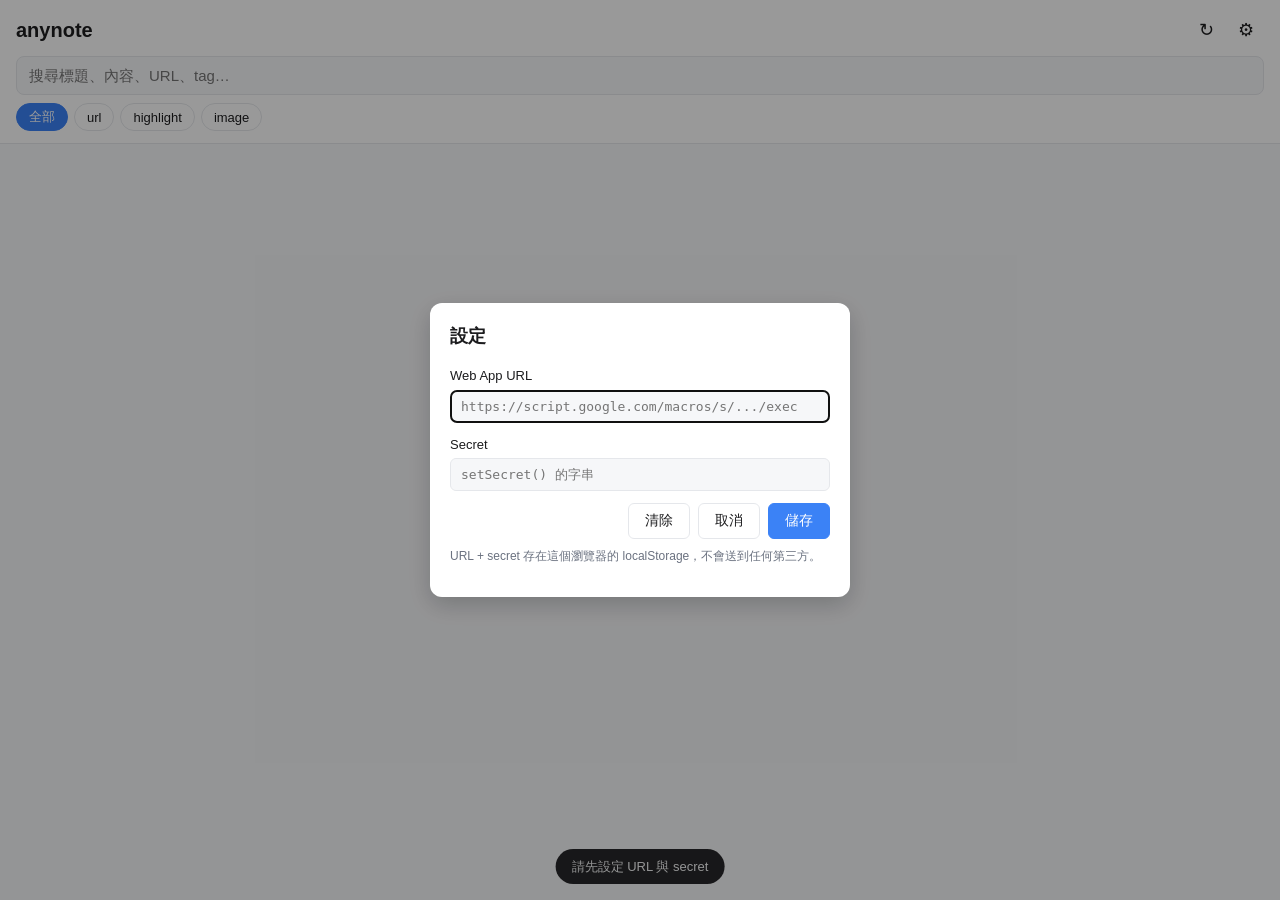
<file: pwa/index.html>
<!DOCTYPE html>
<html lang="zh-Hant">
<head>
  <meta charset="UTF-8">
  <meta name="viewport" content="width=device-width, initial-scale=1, viewport-fit=cover">
  <meta name="theme-color" content="#3b82f6">
  <title>anynote</title>
  <link rel="manifest" href="manifest.json">
  <link rel="icon" type="image/png" sizes="192x192" href="icons/icon-192.png">
  <link rel="apple-touch-icon" href="icons/icon-192.png">
  <link rel="stylesheet" href="styles.css">
</head>
<body>
  <header class="topbar">
    <div class="topbar-row">
      <h1>anynote</h1>
      <div class="topbar-actions">
        <button id="refresh-btn" title="重新整理" aria-label="重新整理">↻</button>
        <button id="settings-btn" title="設定" aria-label="設定">⚙</button>
      </div>
    </div>
    <input id="search" type="search" placeholder="搜尋標題、內容、URL、tag…" autocomplete="off">
    <div id="filter-bar" class="filters">
      <div class="filter-group" id="type-filter">
        <button class="chip active" data-type="">全部</button>
        <button class="chip" data-type="url">url</button>
        <button class="chip" data-type="highlight">highlight</button>
        <button class="chip" data-type="image">image</button>
      </div>
      <div class="filter-group" id="device-filter"></div>
    </div>
  </header>

  <main id="entries" class="entries"></main>

  <div id="status" class="status"></div>

  <dialog id="settings-dialog">
    <form method="dialog" id="settings-form">
      <h2>設定</h2>
      <label>
        Web App URL
        <input id="cfg-url" type="url" placeholder="https://script.google.com/macros/s/.../exec" required>
      </label>
      <label>
        Secret
        <input id="cfg-secret" type="password" placeholder="setSecret() 的字串" required>
      </label>
      <div class="dialog-actions">
        <button type="button" id="cfg-clear">清除</button>
        <button type="button" id="cfg-cancel">取消</button>
        <button type="submit" class="primary">儲存</button>
      </div>
      <p class="hint">URL + secret 存在這個瀏覽器的 localStorage，不會送到任何第三方。</p>
    </form>
  </dialog>

  <script src="app.js"></script>
</body>
</html>
</file>
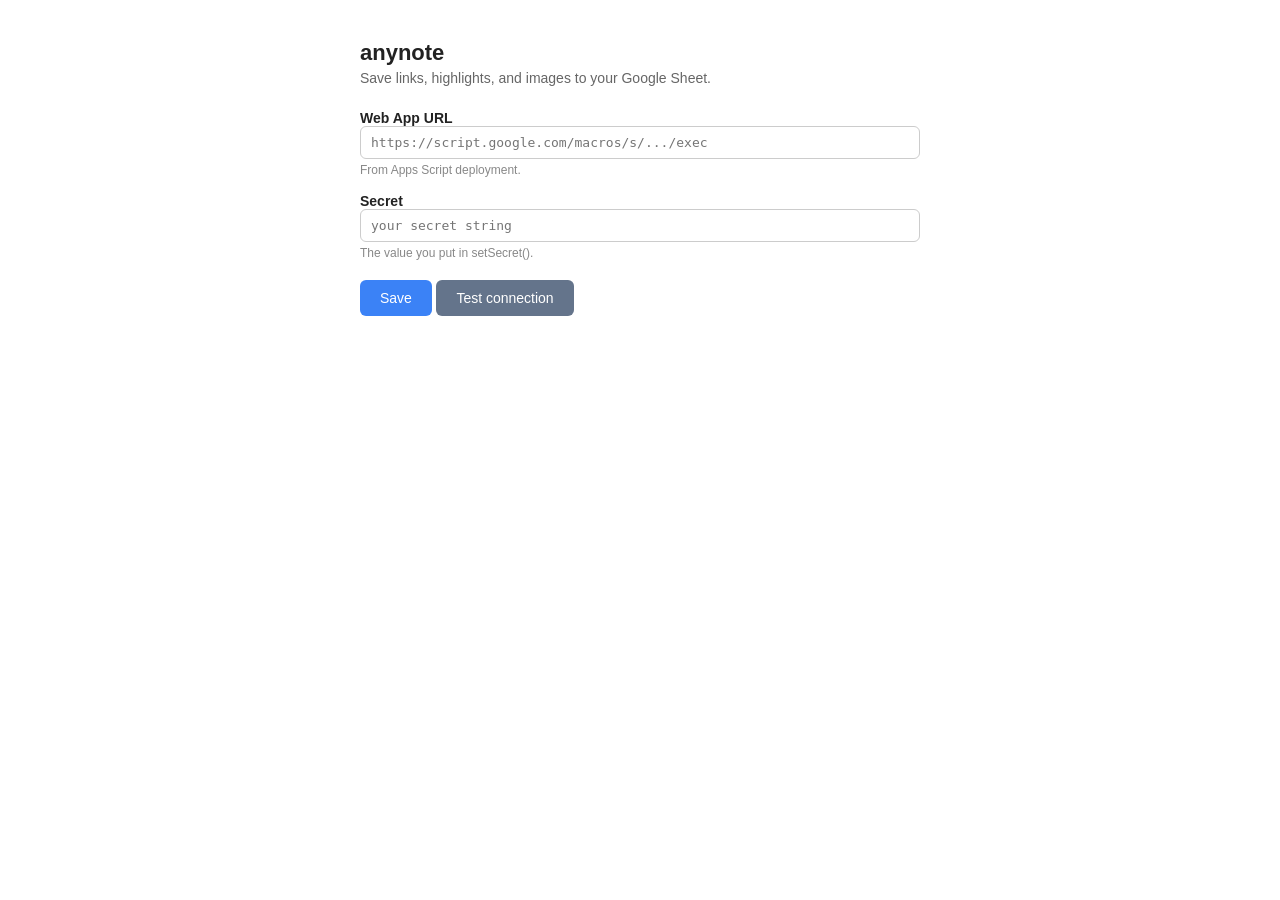
<file: chrome/options.html>
<!DOCTYPE html>
<html>
<head>
  <meta charset="UTF-8">
  <title>anynote — settings</title>
  <style>
    body { font-family: -apple-system, BlinkMacSystemFont, sans-serif; max-width: 560px; margin: 40px auto; padding: 0 20px; color: #222; }
    h1 { font-size: 22px; margin-bottom: 4px; }
    .sub { color: #666; margin-bottom: 24px; font-size: 14px; }
    label { display: block; margin-top: 16px; font-weight: 600; font-size: 14px; }
    input { width: 100%; padding: 8px 10px; font-size: 13px; border: 1px solid #ccc; border-radius: 6px; box-sizing: border-box; font-family: ui-monospace, Menlo, monospace; }
    button { margin-top: 20px; padding: 10px 20px; font-size: 14px; background: #3b82f6; color: white; border: 0; border-radius: 6px; cursor: pointer; }
    button:hover { background: #2563eb; }
    .status { margin-top: 12px; font-size: 13px; }
    .ok { color: #16a34a; }
    .err { color: #dc2626; }
    .hint { color: #888; font-size: 12px; margin-top: 4px; }
  </style>
</head>
<body>
  <h1>anynote</h1>
  <div class="sub">Save links, highlights, and images to your Google Sheet.</div>

  <label for="url">Web App URL</label>
  <input id="url" placeholder="https://script.google.com/macros/s/.../exec">
  <div class="hint">From Apps Script deployment.</div>

  <label for="secret">Secret</label>
  <input id="secret" type="password" placeholder="your secret string">
  <div class="hint">The value you put in setSecret().</div>

  <button id="save">Save</button>
  <button id="test" style="background:#64748b;">Test connection</button>

  <div id="status" class="status"></div>

  <script src="options.js"></script>
</body>
</html>
</file>
<file: pwa/styles.css>
:root {
  --bg: #f6f7f9;
  --card: #ffffff;
  --text: #1c1c1e;
  --muted: #6b7280;
  --border: #e5e7eb;
  --primary: #3b82f6;
  --primary-text: #ffffff;
  --hover: #f3f4f6;
  --chip-bg: #ffffff;
  --chip-active: #3b82f6;
  --chip-active-text: #ffffff;
  --shadow: 0 1px 2px rgba(0,0,0,0.04), 0 1px 1px rgba(0,0,0,0.02);
  --safe-top: env(safe-area-inset-top);
  --safe-bottom: env(safe-area-inset-bottom);
}

@media (prefers-color-scheme: dark) {
  :root {
    --bg: #0f1115;
    --card: #1a1d23;
    --text: #e5e7eb;
    --muted: #9ca3af;
    --border: #2a2e36;
    --primary: #60a5fa;
    --hover: #232730;
    --chip-bg: #1a1d23;
    --shadow: 0 1px 2px rgba(0,0,0,0.4);
  }
}

* { box-sizing: border-box; }
html, body { margin: 0; padding: 0; }
body {
  font-family: -apple-system, BlinkMacSystemFont, "Segoe UI", "PingFang TC", "Noto Sans TC", sans-serif;
  background: var(--bg);
  color: var(--text);
  font-size: 15px;
  line-height: 1.5;
  padding-top: var(--safe-top);
  padding-bottom: var(--safe-bottom);
}

.topbar {
  position: sticky;
  top: 0;
  z-index: 10;
  background: var(--card);
  border-bottom: 1px solid var(--border);
  padding: 12px 16px 8px;
}
.topbar-row {
  display: flex;
  justify-content: space-between;
  align-items: center;
  margin-bottom: 8px;
}
.topbar h1 {
  margin: 0;
  font-size: 20px;
  font-weight: 600;
}
.topbar-actions {
  display: flex;
  gap: 4px;
}
.topbar-actions button {
  background: transparent;
  border: none;
  color: var(--text);
  width: 36px;
  height: 36px;
  border-radius: 8px;
  font-size: 18px;
  cursor: pointer;
}
.topbar-actions button:hover { background: var(--hover); }

#search {
  width: 100%;
  padding: 10px 12px;
  border: 1px solid var(--border);
  border-radius: 8px;
  background: var(--bg);
  color: var(--text);
  font-size: 15px;
  outline: none;
}
#search:focus { border-color: var(--primary); }

.filters {
  display: flex;
  gap: 12px;
  margin-top: 8px;
  overflow-x: auto;
  padding-bottom: 4px;
}
.filter-group {
  display: flex;
  gap: 6px;
}
.chip {
  background: var(--chip-bg);
  border: 1px solid var(--border);
  color: var(--text);
  padding: 4px 12px;
  border-radius: 16px;
  font-size: 13px;
  cursor: pointer;
  white-space: nowrap;
  transition: all 0.15s;
}
.chip:hover { background: var(--hover); }
.chip.active {
  background: var(--chip-active);
  color: var(--chip-active-text);
  border-color: var(--chip-active);
}

.entries {
  padding: 12px 16px;
  display: grid;
  gap: 10px;
  max-width: 800px;
  margin: 0 auto;
}

.card {
  background: var(--card);
  border: 1px solid var(--border);
  border-radius: 10px;
  padding: 12px;
  box-shadow: var(--shadow);
  cursor: pointer;
  transition: transform 0.1s, box-shadow 0.1s;
}
.card:hover {
  transform: translateY(-1px);
  box-shadow: 0 2px 4px rgba(0,0,0,0.06), 0 4px 8px rgba(0,0,0,0.04);
}

.card-head {
  display: flex;
  align-items: center;
  gap: 8px;
  margin-bottom: 6px;
  min-width: 0;
}
.card-favicon {
  width: 16px;
  height: 16px;
  flex-shrink: 0;
  border-radius: 3px;
}
.card-title {
  font-weight: 600;
  font-size: 15px;
  white-space: nowrap;
  overflow: hidden;
  text-overflow: ellipsis;
  flex: 1;
  min-width: 0;
}
.card-content {
  color: var(--text);
  font-size: 14px;
  margin: 6px 0;
  display: -webkit-box;
  -webkit-line-clamp: 4;
  -webkit-box-orient: vertical;
  overflow: hidden;
  white-space: pre-wrap;
}
.card-url {
  color: var(--muted);
  font-size: 12px;
  white-space: nowrap;
  overflow: hidden;
  text-overflow: ellipsis;
  margin-top: 4px;
}
.card-image {
  max-width: 100%;
  max-height: 240px;
  border-radius: 6px;
  margin: 6px 0;
  object-fit: cover;
  background: var(--hover);
}
.card-meta {
  display: flex;
  align-items: center;
  gap: 8px;
  margin-top: 8px;
  flex-wrap: wrap;
  font-size: 12px;
  color: var(--muted);
}
.card-meta .badge {
  background: var(--hover);
  padding: 2px 8px;
  border-radius: 10px;
  font-size: 11px;
}
.card-meta .badge.type-url { background: #dbeafe; color: #1e40af; }
.card-meta .badge.type-highlight { background: #fef3c7; color: #92400e; }
.card-meta .badge.type-image { background: #e0e7ff; color: #3730a3; }
@media (prefers-color-scheme: dark) {
  .card-meta .badge.type-url { background: #1e3a8a40; color: #93c5fd; }
  .card-meta .badge.type-highlight { background: #78350f40; color: #fcd34d; }
  .card-meta .badge.type-image { background: #312e8140; color: #c7d2fe; }
}

.empty {
  text-align: center;
  padding: 40px 16px;
  color: var(--muted);
}

.status {
  position: fixed;
  bottom: 16px;
  left: 50%;
  transform: translateX(-50%);
  background: var(--text);
  color: var(--bg);
  padding: 8px 16px;
  border-radius: 20px;
  font-size: 13px;
  opacity: 0;
  transition: opacity 0.2s;
  pointer-events: none;
  z-index: 20;
  max-width: 80vw;
  white-space: nowrap;
  overflow: hidden;
  text-overflow: ellipsis;
}
.status.show { opacity: 0.95; }

dialog {
  border: none;
  border-radius: 12px;
  padding: 20px;
  background: var(--card);
  color: var(--text);
  max-width: 92vw;
  width: 420px;
  box-shadow: 0 8px 24px rgba(0,0,0,0.2);
}
dialog::backdrop { background: rgba(0,0,0,0.4); }
dialog h2 { margin: 0 0 16px; font-size: 18px; }
dialog label {
  display: block;
  margin-bottom: 12px;
  font-size: 13px;
  font-weight: 500;
}
dialog input {
  display: block;
  width: 100%;
  margin-top: 4px;
  padding: 8px 10px;
  border: 1px solid var(--border);
  border-radius: 6px;
  background: var(--bg);
  color: var(--text);
  font-size: 13px;
  font-family: ui-monospace, Menlo, monospace;
}
.dialog-actions {
  display: flex;
  gap: 8px;
  justify-content: flex-end;
  margin-top: 12px;
}
.dialog-actions button {
  padding: 8px 16px;
  border: 1px solid var(--border);
  border-radius: 6px;
  background: var(--card);
  color: var(--text);
  cursor: pointer;
  font-size: 14px;
}
.dialog-actions .primary {
  background: var(--primary);
  border-color: var(--primary);
  color: var(--primary-text);
}
.dialog-actions button:hover { background: var(--hover); }
.dialog-actions .primary:hover { opacity: 0.9; background: var(--primary); }
.hint {
  font-size: 12px;
  color: var(--muted);
  margin-top: 8px;
}
</file>
